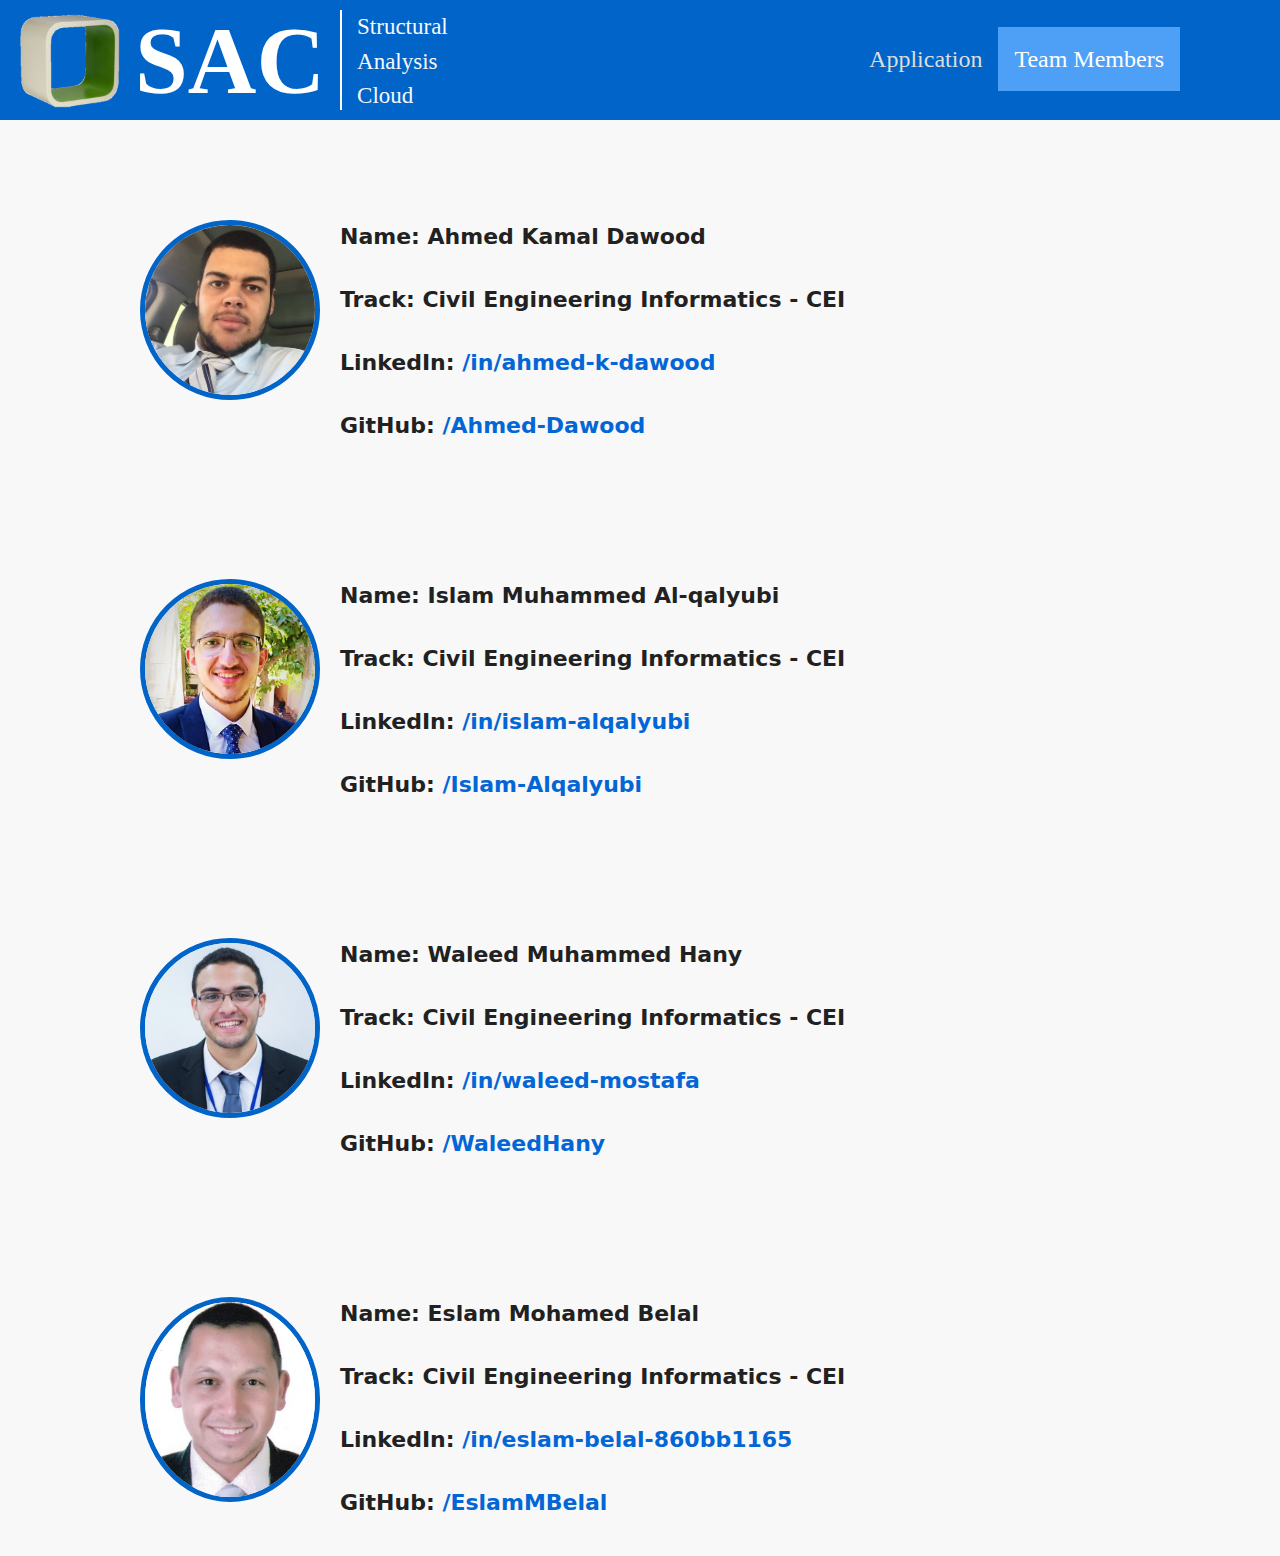
<file: SAP2000WebAPI/wwwroot/TeamMembers.html>
<!DOCTYPE html>
<html>
    <head>
        <meta charset="UTF-8">
        <meta http-equiv="X-UA-Compatible" content="IE=edge">
        <link href="Assets/images/SACLOGO.png" rel="icon" type="image/x-icon" />
        <meta name="viewport" content="width=device-width, initial-scale=1.0">
        <script src="./Assets/metro4-dist/js/metro.min.js"></script>
        <link href="Assets/metro4-dist/css/metro-all.min.css" rel="stylesheet" />
        <title>SAC - Home</title>
        <link href="StyleNavibar.css" rel="stylesheet"/>
    </head>
    <body>
        <!-- Navigation bar -->
        <div id = "Header">
            <div class="Logo">
                <div id="Solution_Logo">
                    <img src="Assets/images/SACLOGO.png" id="Solution_Logo_img">
                </div>
                <div  id="Solution_Name">
                    <div id="Solution_Shortcut">SAC</div>
                    <div id="Solution_Name_Details">
                        <div id="Seperator"></div>
                        <div id="Solution_Name_Details_List">
                            <div>Structural</div>
                            <div>Analysis</div>
                            <div>Cloud</div>
                        </div>
                    </div>
                </div>
            </div>
            <div class="navbar_bta3na">
                <a href="index.html">Application</a>
                <a class="active" href="TeamMembers.html">Team Members</a>
            </div>        
        </div>        
        <!-- About us -->
        <div id= "Team_Members">
            <div id="Team_Member_Profile">
                <img src="Assets/ProfilePics/Dawood.jpg" id="profilepic">
                <div id="About_">
                    <div class="Data">Name: Ahmed Kamal Dawood</div>
                    <div class="Data">Track: Civil Engineering Informatics - CEI</div>                    
                    <div class="Data">LinkedIn: <a href="https://www.linkedin.com/in/ahmed-k-dawood/">/in/ahmed-k-dawood</a></div>
                    <div class="Data">GitHub: <a href="https://github.com/Ahmed-Dawood">/Ahmed-Dawood</a></div>
                </div>
            </div>
            <div id="Team_Member_Profile">
                <img src="Assets/ProfilePics/IslamMuhammed.jpg" id="profilepic">
                <div id="About_">
                    <div class="Data">Name: Islam Muhammed Al-qalyubi</div>
                    <div class="Data">Track: Civil Engineering Informatics - CEI</div>
                    <div class="Data">LinkedIn: <a href="https://www.linkedin.com/in/islam-alqalyubi/">/in/islam-alqalyubi</a></div>
                    <div class="Data">GitHub: <a href="https://github.com/Islam-Alqalyubi">/Islam-Alqalyubi</a></div>
                </div>
            </div>
            <div id="Team_Member_Profile">
                <img src="Assets/ProfilePics/Waleed.jpg" id="profilepic">
                <div id="About_">
                    <div class="Data">Name: Waleed Muhammed Hany</div>
                    <div class="Data">Track: Civil Engineering Informatics - CEI</div>
                    <div class="Data">LinkedIn: <a href="https://www.linkedin.com/in/waleed-mostafa/">/in/waleed-mostafa</a></div>
                    <div class="Data">GitHub: <a href="https://github.com/WaleedHany">/WaleedHany</a></div>
                </div>
            </div>
            <div id="Team_Member_Profile">
                <img src="Assets/ProfilePics/Eslam.jpg" id="profilepic">
                <div id="About_">
                    <div class="Data">Name: Eslam Mohamed Belal</div>
                    <div class="Data">Track: Civil Engineering Informatics - CEI</div>                    
                    <div class="Data">LinkedIn: <a href="https://www.linkedin.com/in/eslam-belal-860bb1165/">/in/eslam-belal-860bb1165</a></div>
                    <div class="Data">GitHub: <a href="https://github.com/EslamMBelal">/EslamMBelal</a></div>
                </div>
            </div>
        </div>            
    </body>
</html>
</file>
<file: SAP2000WebAPI/wwwroot/StyleNavibar.css>
/*Background color*/
            body{
                background-color: #f8f8f8;
                padding: 0px;
                margin: 0px;

                /*zoom: 80%*/

            }
            /*Top bar*/
            #Header{
                background-color: #0064c8;
                overflow: hidden;
                height: 120px;
                font-family: 'Times New Roman', Times, serif;
            }
            /*Logo*/
            .Logo{
                float: left;
                overflow:hidden; 
                margin-top: 5px;
                margin-left: 10px;
            }
            #Solution_Logo{
                float: left; 
                margin-left: 10px;
                margin-top: -2px;
            }
            #Solution_Logo_img{
                height: 100px;           
                margin-top: 5px;
            }
            #Solution_Name{
                float: right;
            }
            #Solution_Shortcut{     
                height: 60px;   
                text-align: center;        
                margin-top: -15px;
                margin-left: 15px;
                float: left;
                font-size: 95px;
                color: white;
                font-weight: bold;
            }            
            #Solution_Name_Details{
                float: right;
            }
            #Seperator{
                margin-left: 15px;
                float: left;
                width: 2px;
                background-color: white;
                height: 100px;
                margin-right: 15px;
                margin-top: 5px;
            }
            #Solution_Name_Details_List{
                float: right;
                font-size: 23px;
                color: #f8f8f8;
                margin-top: 5px;
            }
            /*Navigation bar*/
            .navbar_bta3na {
                background-color: #0064c8;
                overflow: hidden;
                float: right;
                margin-right: 100px;
                margin-top: 27px;
            }
            .navbar_bta3na a {                
                display: flex;
                float:left;
                color: #ddd;
                text-align: center;
                padding: 14px 16px;
                text-decoration: none;
                font-size: 24px;
                /* border: solid 1px #f8f8f8; */
            }
            .navbar_bta3na a:hover {
                background-color: #ddd;
                color: #0064c8;
            }
            .navbar_bta3na a.active {
                background-color: #4ea0f7;
                color: white;
            }
            #NewBTN {
                position: absolute;
                top: 305px;
                left: 100px;
                z-index: 2;
            }
            #OpenBTN {
                position: absolute;
                top: 305px;
                left: 500px;
            }
            #Video_Name{
                position: absolute;
                top: 200px;
                left: 900px;
                font-size: 25px;
                font-weight: bold;
            }
            #YoutubeVideoPlayer{
                position: absolute;
                top: 250px;
                left: 900px;
                height: 500px;
                width: 900px;
            }
            /*About me*/
            #Team_Members{                   
                left: 0px;  
                padding: 0%;           
            }
            #Team_Member_Profile{
                display: inline-block;
                width: 900px;
            }
            #profilepic{                
                float: left;
                margin-left: 140px;
                margin-top: 100px;
                width: 180px;
                border-radius: 50%;
                border: 5px solid #0064c8;
            }
            #About_{
                float: left;
                margin-top: 100px; 
                margin-left:  20px;
                vertical-align: middle;
            }
            .Data{
                margin-bottom: 30px;
                font-size: 22px;
                font-weight: bold;
            }
</file>
